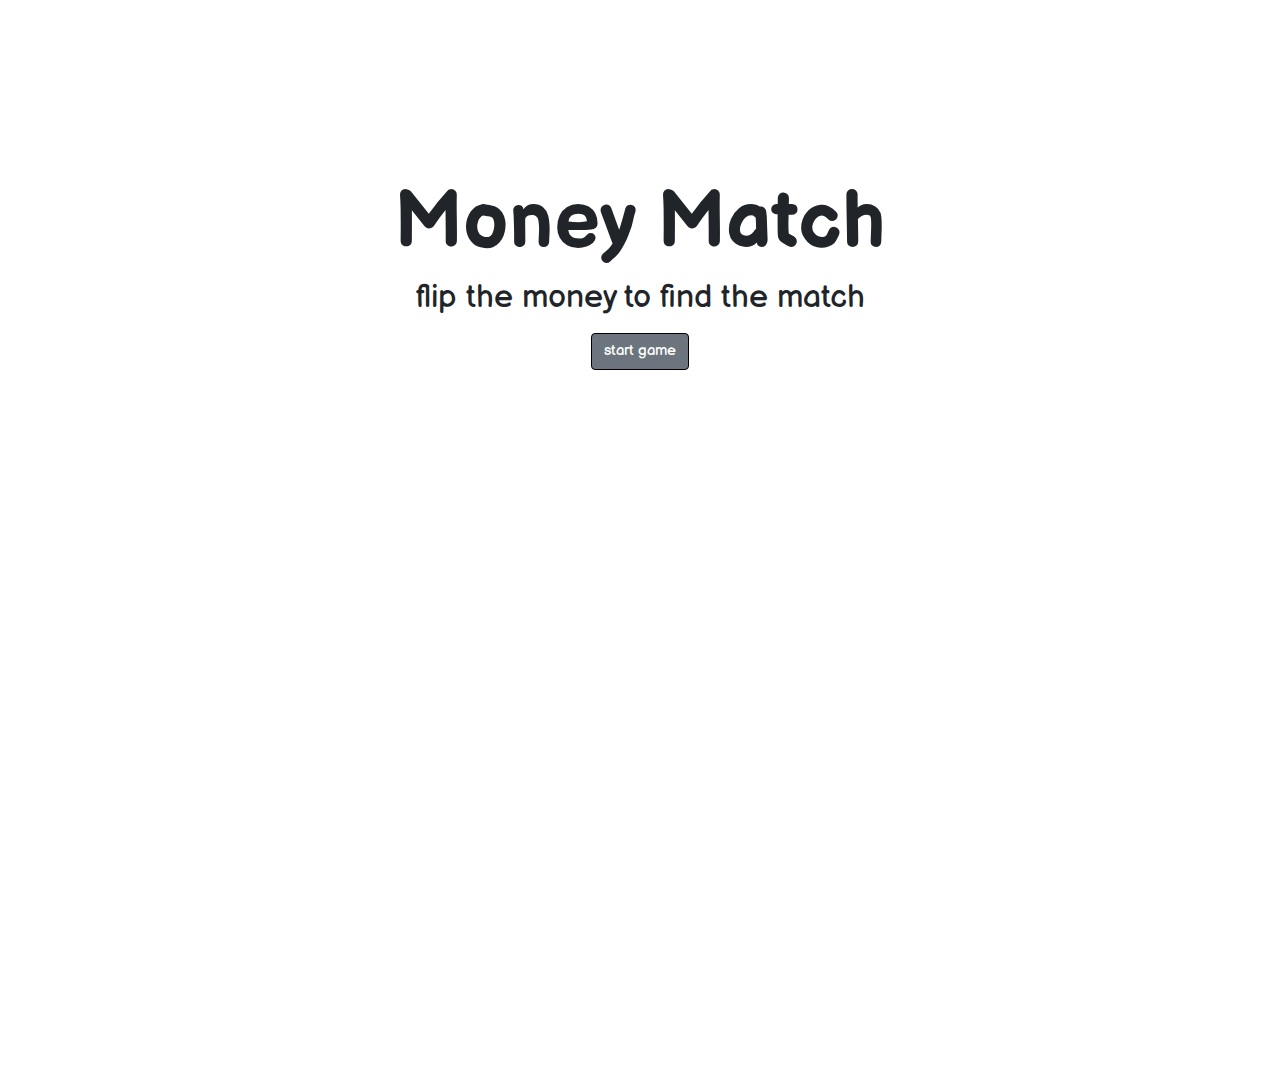
<file: index.html>
<!DOCTYPE html>
<html lang="en">

<head>
    <meta charset="UTF-8">
    <meta name="viewport" content="width=device-width, initial-scale=1.0">
    <title>Money Match | by Ant Romano</title>
    <link rel="stylesheet" href="https://maxcdn.bootstrapcdn.com/bootstrap/4.1.3/css/bootstrap.min.css">
    <link rel="stylesheet" href="https://use.fontawesome.com/releases/v5.15.1/css/all.css">
    <link href="https://fonts.googleapis.com/css2?family=Balsamiq+Sans:ital,wght@0,400;0,700;1,400;1,700&display=swap"
        rel="stylesheet">
    <link rel="stylesheet" href="assets/css/style.css">
</head>

<body>
    <!--Callout-->
    <div class="col-md-12 text-center">
        <h1>Money Match</h1>
        <h2>flip the money to find the match</h2>
    </div>
    <!--callout-->
    <!--Start Game Button-->
    <nav class="navbar navbar-fixed-bottom">
        <div class="container-fluid">
            <a href="game.html" class="btn btn-secondary btn-start btn-xl">start game</a>
        </div>
    </nav>
    <!--start game button-->
    <script src="assets/js/scripts.js"></script>
</body>
</html>
</file>
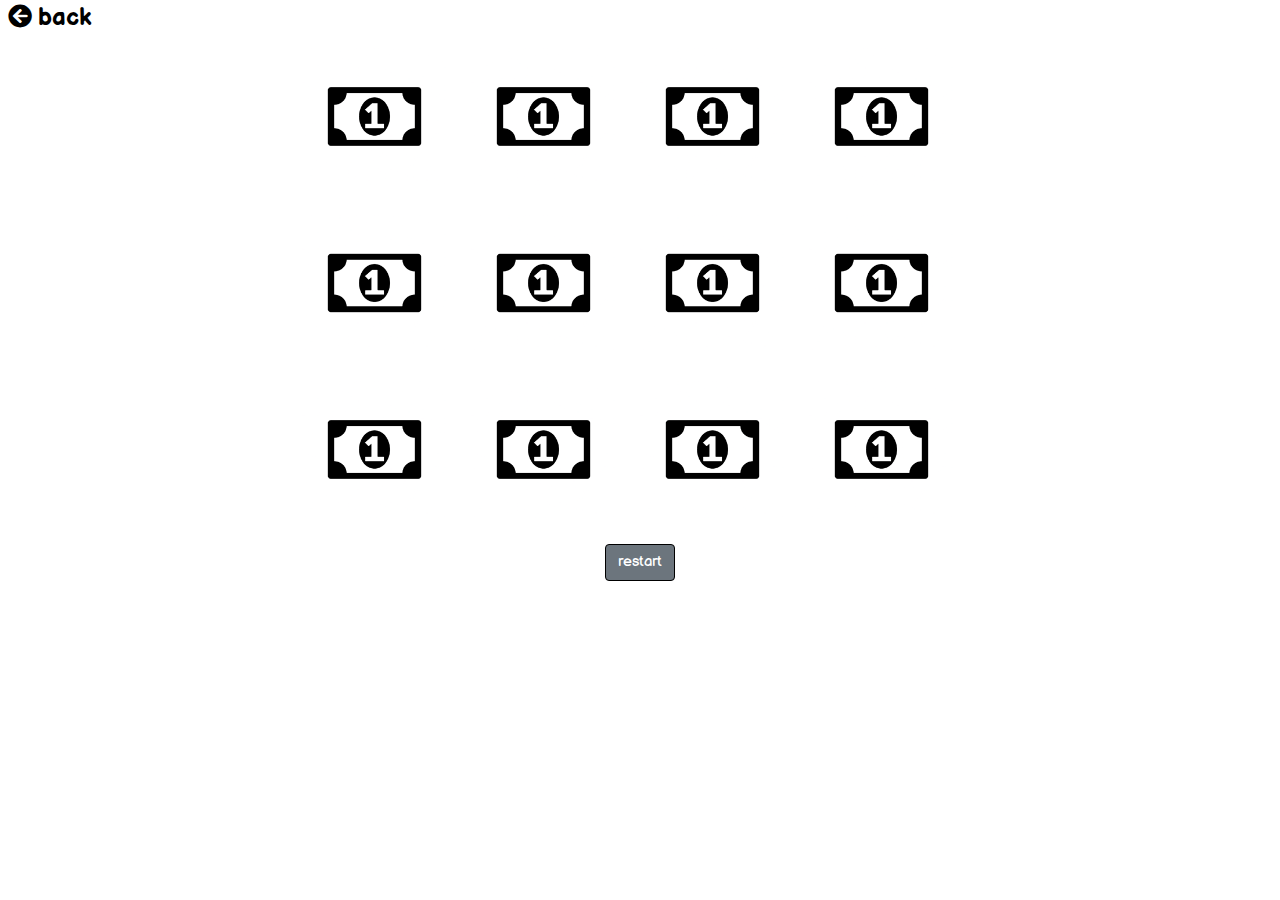
<file: game.html>
<!DOCTYPE html>
<html lang="en">

<head>
    <meta charset="UTF-8">
    <meta name="viewport" content="width=device-width, initial-scale=1.0">
    <title>Money Match | by Ant Romano</title>
    <link rel="stylesheet" href="https://maxcdn.bootstrapcdn.com/bootstrap/4.1.3/css/bootstrap.min.css">
    <link rel="stylesheet" href="https://use.fontawesome.com/releases/v5.15.1/css/all.css">
    <link href="https://fonts.googleapis.com/css2?family=Balsamiq+Sans:ital,wght@0,400;0,700;1,400;1,700&display=swap"
        rel="stylesheet">
    <link rel="stylesheet" href="assets/css/style.css">
</head>

<body>
    <!--Back Arrow-->
    <a class="arrow" href="index.html">
        <i class="fas fa-arrow-circle-left"></i>
    back</a>
    <!--back arrow-->
    <!--Cards-->
    <section class="match-game">
        <div class="match-card" data-framework="red">
            <img class="front" src="img/red.png" alt="Red">
            <img class="back" src="img/black.png" alt="Black">
        </div>
        <div class="match-card" data-framework="red">
            <img class="front" src="img/red.png" alt="Red">
            <img class="back" src="img/black.png" alt="Black">
        </div>
        <div class="match-card" data-framework="orange">
            <img class="front" src="img/orange.png" alt="Orange">
            <img class="back" src="img/black.png" alt="Black">
        </div>
        <div class="match-card" data-framework="orange">
            <img class="front" src="img/orange.png" alt="Orange">
            <img class="back" src="img/black.png" alt="Black">
        </div>
        <div class="match-card" data-framework="yellow">
            <img class="front" src="img/yellow.png" alt="Yellow">
            <img class="back" src="img/black.png" alt="Black">
        </div>
        <div class="match-card" data-framework="yellow">
            <img class="front" src="img/yellow.png" alt="Yellow">
            <img class="back" src="img/black.png" alt="Black">
        </div>
        <div class="match-card" data-framework="green">
            <img class="front" src="img/green.png" alt="Green">
            <img class="back" src="img/black.png" alt="Black">
        </div>
        <div class="match-card" data-framework="green">
            <img class="front" src="img/green.png" alt="Green">
            <img class="back" src="img/black.png" alt="Black">
        </div>
        <div class="match-card" data-framework="blue">
            <img class="front" src="img/blue.png" alt="Blue">
            <img class="back" src="img/black.png" alt="Black">
        </div>
        <div class="match-card" data-framework="blue">
            <img class="front" src="img/blue.png" alt="Blue">
            <img class="back" src="img/black.png" alt="Black">
        </div>
        <div class="match-card" data-framework="purple">
            <img class="front" src="img/purple.png" alt="Purple">
            <img class="back" src="img/black.png" alt="Black">
        </div>
        <div class="match-card" data-framework="purple">
            <img class="front" src="img/purple.png" alt="Purple">
            <img class="back" src="img/black.png" alt="Black">
        </div>
    </section>
    <!--cards-->
    <script src="assets/js/scripts.js"></script>
    <!--Restart Button-->
    <nav class="navbar navbar-fixed-bottom">
        <div class="container-fluid">
            <button onClick="window.location.reload();"class="btn btn-secondary btn-restart btn-l">restart</button>
        </div>
    </nav>
    <!--restart button->
</body>
</html>
</file>
<file: assets/css/style.css>
html {
  position: relative;
  min-height: 100%;
}

* {
    padding: 0;
    margin: 0;
    box-sizing: border-box;
}

body {
    height: 100vh;
    font-family: 'Balsamiq Sans', Sans Serif;
}

/*--Callout--*/
h1 {
    font-size: 5em;
    font-weight: 900 !important;
    text-align: center;
    margin-top: 175px;
    flex-wrap: wrap;
}
h2 {
    text-align: center;
    flex-wrap: wrap;
}
/*--callout--*/

/*--Start Game and Restart Buttons--*/
.btn-start, .btn-restart {
    font-size: 15px;
    text-align: center;
    border-color: black;
}

.navbar>.container, .navbar>.container-fluid {
    justify-content: center;
}
/*--start game and restart buttons--*/

/*--Back Arrow--*/
.arrow {
    font-size: 1.5em;
    font-weight: 900 !important;
    color: black;
    margin-left: 7.5px;
}
/*--back arrow--*/

/*--Match Game--*/
.match-game {
    width: 700px;
    height: 500px;
    margin: auto;
    display: flex;
    flex-wrap: wrap;
    perspective: 500px;
}

@media only screen and (max-width: 500px) {
  .flex {
    margin-top: 15%;
  }
}

@media only screen and (max-width: 700px) {
  .match-game {
    width: 540px;
    height: 540px;
  }
}

@media only screen and (max-width: 600px) {
  .match-game {
    width: 500px;
    height: 500px;
  }
}

@media only screen and (max-width: 500px) {
  .match-game {
    width: 400px;
    height: 400px;
  }
}

@media only screen and (max-width: 400px) {
  .match-game {
    width: 325px;
    height: 325px;
  }
}

@media only screen and (max-width: 400px) {
  .match-game {
    width: 275px;
    height: 275px;
  }
}
/*--match game--*/

/*--Cards--*/
.match-card {
    width: calc(25% - 10px);
    height: calc(33.333% - 10px);
    margin: 2px;
    position: relative;
    transform: scale(1);
    transform-style: preserve-3d;
    transition: transform .25s;
}

.front, .back {
    width: 100%;
    height: 100%;
    padding: 10px;
    position: absolute; 
    border-radius: 2px;
    background: white;
    backface-visibility: hidden;
}

.match-card:active {
    transform: scale(0.75);
    transition: transform .25s;
}

/*--Flip Class Rotates Bill--*/
.match-card.flip {
    transform: rotateX(180deg);
}
/*--flip class rotates bill--*/

/*--Rotates Front--*/
.front {
    transform: rotateX(180deg);
}
/*--rotates front--*/

/*--cards--*/
</file>
